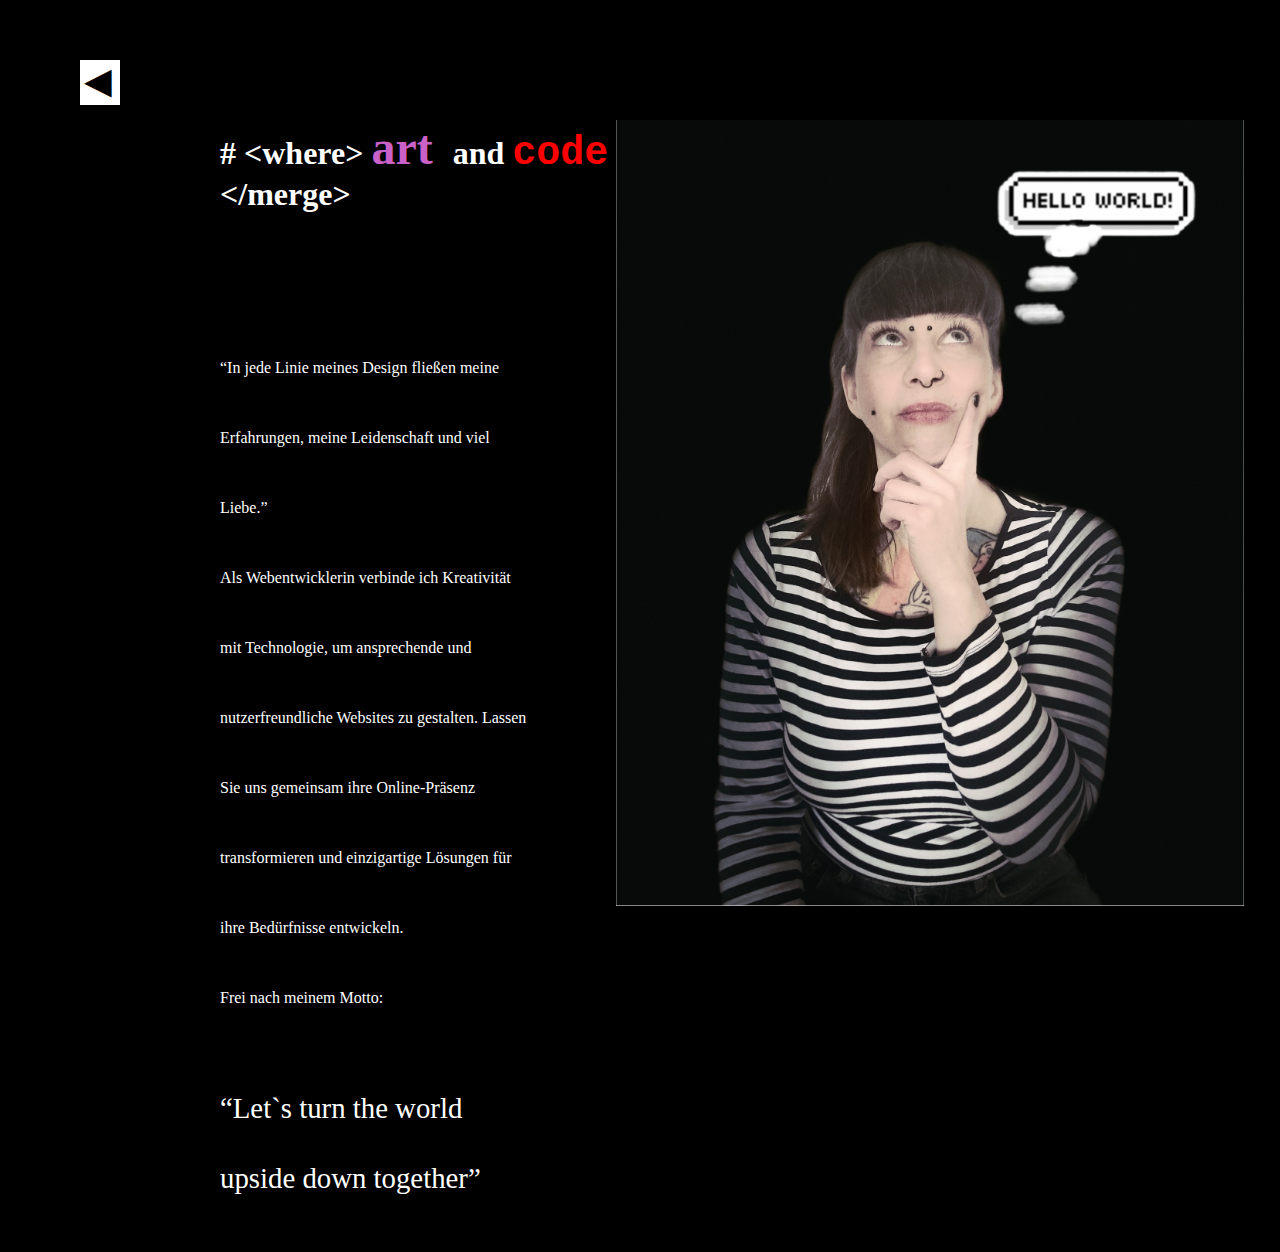
<file: about.html>
<!DOCTYPE html>
<html lang="en">
  <head>
    <meta charset="UTF-8" />
    <meta name="viewport" content="width=device-width, initial-scale=1.0" />
    <title>About Me</title>
    <link rel="stylesheet" href="style.css" />
  </head>
  <body>
    <header>
      <a class="back" href="index.html">&#9664;</a>
    </header>
    <section class="aboutside">
      <div class="abouttext">
        <h1>
          # &lt;where&gt; <span class="violett">art</span> and
          <span class="firacoda">code</span> &lt;/merge&gt;
        </h1>
        <article>
          <p>
            “In jede Linie meines Design fließen meine Erfahrungen, meine
            Leidenschaft und viel Liebe.”
          </p>

          <p>
            Als Webentwicklerin verbinde ich Kreativität mit Technologie, um
            ansprechende und nutzerfreundliche Websites zu gestalten. Lassen Sie
            uns gemeinsam ihre Online-Präsenz transformieren und einzigartige
            Lösungen für ihre Bedürfnisse entwickeln.
          </p>
          <p>Frei nach meinem Motto:</p>
          <p class="gloria top">“Let`s turn the world upside down together”</p>
        </article>
      </div>
      <div>
        <img
          class="aboutpic"
          src="./Bilder/IMG_1583.jpg"
          alt="Nellnachdenklich"
          title="Nellschautnachdenklichnachobenundüberihristeinesprechblasemithelloworldschriftzug"
        />
      </div>
    </section>
  </body>
</html>
</file>
<file: style.css>
* {
  padding: 0;
  margin: 0;
  box-sizing: border-box;
}

body {
  width: 100vw;
  height: 100vh;
  background-color: black;
  position: relative;
}

header,
footer {
  font-family: "Playfair Display", serif;
  font-optical-sizing: auto;
  font-weight: 300;
  font-style: normal;
  font-size: larger;
}
.up {
  position: absolute;
  left: 70%;
  top: 1%;
  background-color: white;
  width: 28em;
  height: 4em;
}

.rightside {
  position: absolute;
  left: 94.5%;
  top: 8.5%;
  background-color: white;
  width: 4.4em;
  height: 22em;
}

.navbarup,
.navbardown {
  display: flex;
  text-transform: uppercase;
  list-style: none;
}

/*a {
  
}*/

.normal {
  padding: 24px 24px 0 70px;
}

.language {
  width: 100%;
  height: 100%;
  border-radius: 50%;
  font-size: large;
  padding: 10px;
}

.de {
  background-color: black;
  color: white;
  text-decoration: none;
  cursor: cell;
  font-weight: 600;
}

.en {
  border: 2px solid black;
  text-decoration: none;
  color: black;
  cursor: cell;
}

.navbarright {
  text-transform: uppercase;
  list-style: none;
}

.vertical {
  padding: 80px 0 20px 38px;
  writing-mode: vertical-lr;
}

section {
  display: flex;
  justify-content: center;
  position: relative;
  top: 120px;
  left: 220px;
  width: 80%;
}
.blacktext {
  padding-top: 270px;
  text-align: center;
  width: 40vw;
  height: 80vh;
  color: white;
}

.gloria {
  font-family: "Gloria Hallelujah", cursive;
  font-weight: 400;
  font-size: 1.8rem;
  font-style: normal;
}

.white {
  width: 2vw;
  height: 80vh;
  background-color: white;
  rotate: -6deg;
}

.blackpicture {
  width: 40vw;
  height: 80vh;
}

.blackpicture img {
  width: 100%;
  height: 100%;
  object-fit: contain;
}

.down {
  position: absolute;
  top: 90%;
  left: 1%;
  background-color: white;
  width: 28em;
  height: 4em;
}

.navbardown .normal {
  padding-top: 20px;
  padding-left: 130px;
}

.leftside {
  position: absolute;
  left: 1em;
  top: 24em;
  background-color: white;
  width: 4.5em;
  height: 22em;
}

.vertical2 {
  display: block;
}
.fa-brands {
  padding-left: 28px;
  padding-top: 60px;
  font-size: 36px;
  cursor: cell;
}

.nav_link,
.nav_link_side {
  text-decoration: none;
  color: black;
  opacity: 0.8;
  cursor: cell;
  font-weight: 600;
  position: relative;
  transition: all 0.4s;
  /*transform: scaleX(0);*/
}

.nav_link:hover,
.nav_link_side:hover {
  opacity: 1.2;
}

.nav_link_side::after {
  content: "";
  rotate: (90deg);
  height: 40px;
  width: 100%;
  background: rgb(156, 31, 156);
  position: absolute;
  left: 0;
  bottom: -8px;
  opacity: 0;
  transition: all 0.2s;
  pointer-events: none;
}
.nav_link::after {
  content: "";
  height: 4px;
  width: 100%;
  background: rgb(156, 31, 156);
  position: absolute;
  left: 0;
  bottom: -8px;
  opacity: 0;
  transition: all 0.2s;
  pointer-events: none;
}

.nav_link:hover::after,
.nav_link:focus::after
/*.nav_link:current::after*/ {
  opacity: 1;
}

.aboutside {
  display: flex;
  justify-content: center;
  align-items: flex-start;
}
.abouttext {
  width: 100%;
  height: 100%;
  color: white;
}

.violett {
  padding-right: 12px;
  font-family: "Gloria Hallelujah", cursive;
  font-weight: 600;
  font-size: 3rem;
  font-style: normal;
  color: rgb(201, 97, 201);
}

.firacoda {
  font-family: "Fira Code", monospace;
  font-optical-sizing: auto;
  font-weight: 600;
  font-size: 2.5rem;
  font-style: normal;
  color: red;
}
.aboutpic {
  width: 100%;
  height: 100%;
  object-fit: contain;
}

article {
  display: block;
  padding: 120px 80px 40px 0;

  p {
    text-align: left;
    line-height: 70px;
  }
}

.top {
  padding-top: 40px;
}

.back {
  position: absolute;
  background-color: white;
  padding: 0 8px 3px 4px;
  cursor: cell;
  color: black;
  left: 80px;
  top: 60px;
  text-decoration: none;
  font-size: 36px;
}

@media (max-width: 600px) {
  main {
    display: block;
  }
}
</file>
